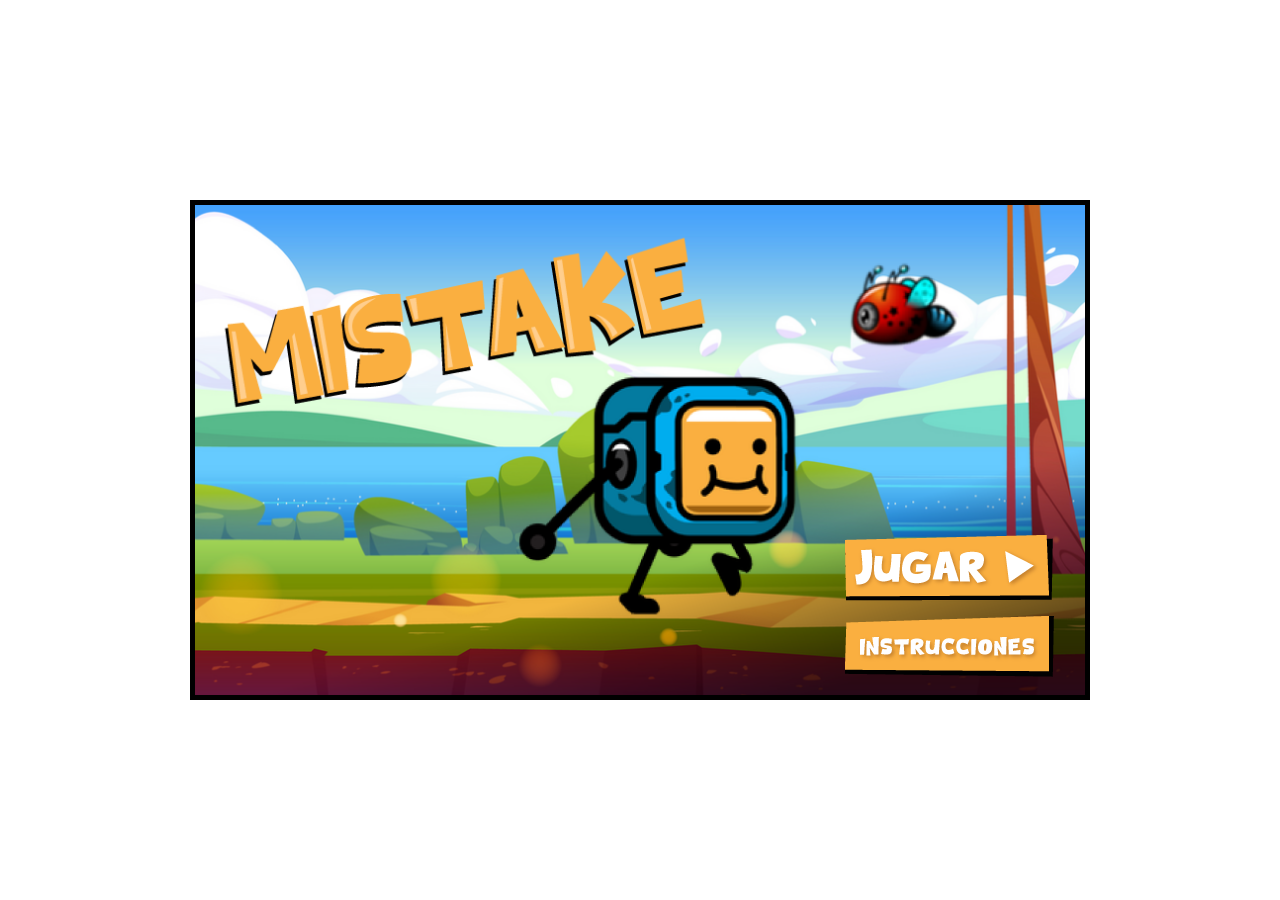
<file: index.html>
<!DOCTYPE html>
<html lang="en">
<head>
    <meta charset="UTF-8">
    <meta http-equiv="X-UA-Compatible" content="IE=edge">
    <meta name="viewport" content="width=device-width, initial-scale=1.0">
    <link rel="stylesheet" href="style.css">
    <title>Mistake</title>
</head>
<body>
    <main>
        <div class="container_index">
            <a href="./game.html" type="button" class="btn-play"><img src="./Assets/buttom-jugar.png" alt="buttom-play"></a>
            <a href="./instruction.html" type="button" class="btn-instruction"><img src="./Assets/buttom-instrucciones.png" alt="buttom-instruction"></a>
        </div>
    </main>
</body>
</html>
</file>
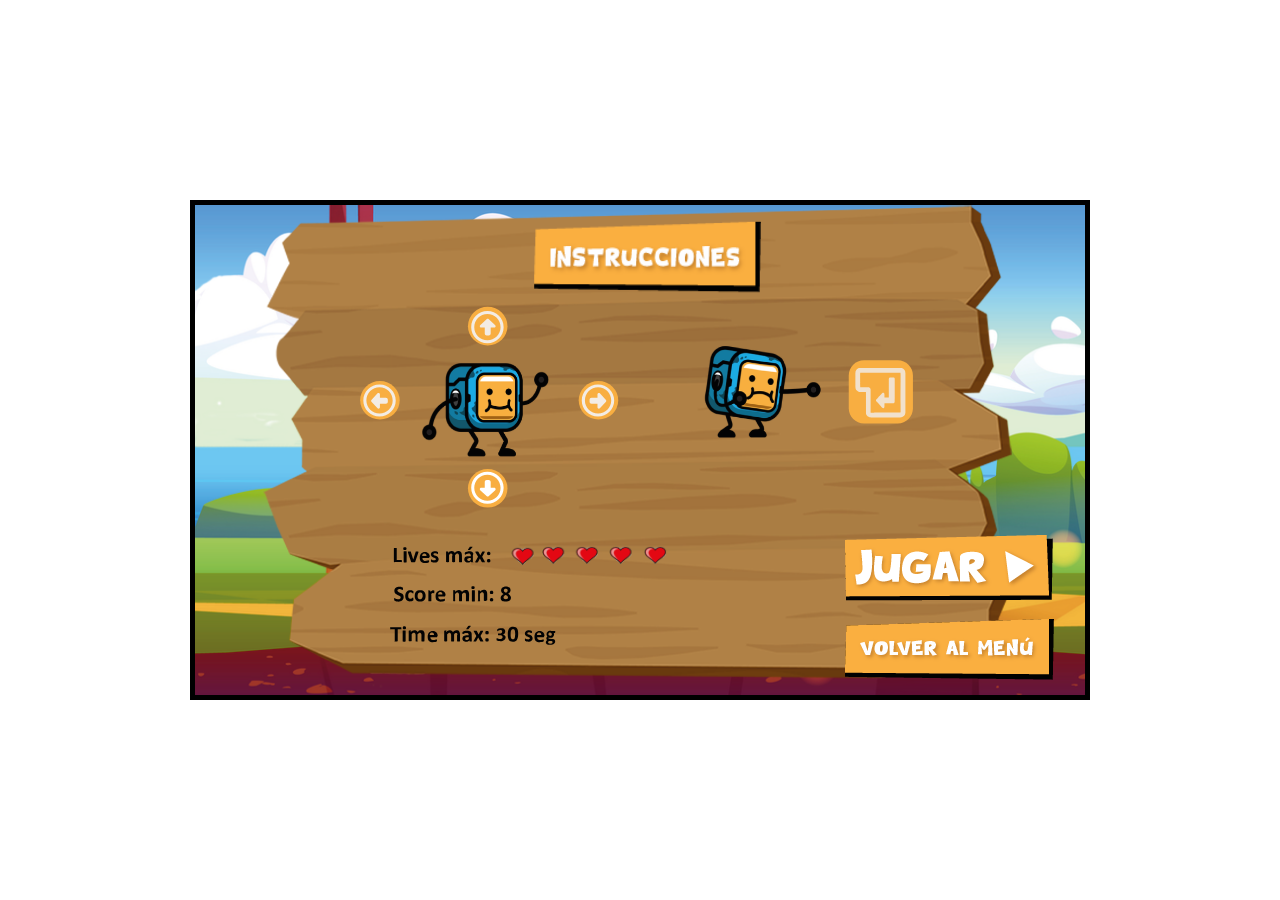
<file: instruction.html>
<!DOCTYPE html>
<html lang="en">

<head>
    <meta charset="UTF-8">
    <meta name="viewport" content="width=device-width, initial-scale=1.0">
    <link rel="stylesheet" href="./style.css">
    <title>Mistake</title>
</head>

<body>
    <main>
        <div class="container_instruction">
            <a href="./game.html" type="button" class="btn-play"><img src="./Assets/buttom-jugar.png" alt="buttom-play"></a>
            <a href="./index.html" type="button" class="btn-back"><img src="./Assets/buttom-volver.png" alt="buttom-back"></a>
        </div>
    </main>
</body>
</html>
</file>
<file: style.css>
* {
    margin: 0;
    padding: 0;
    box-sizing: border-box;
}

#canvas1 {
    position: absolute;
    top: 50%;
    left: 50%;
    transform: translate(-50%, -50%);
    border: 5px solid black;
    max-width: 100%;
    max-height: 100%;
}

.container_index {
    background-image: url(./Assets/fondo-index.png);
    background-size: cover;
    position: absolute;
    top: 50%;
    left: 50%;
    transform: translate(-50%, -50%);
    border: 5px solid black;
    width: 900px;
    height: 500px;
}

.container_instruction {
    background-image: url(./Assets/fondo-instrucciones.svg);
    background-size: cover;
    position:absolute;
    top: 50%;
    left: 50%;
    transform: translate(-50%, -50%);
    border: 5px solid black;
    width: 900px;
    height: 500px;
}
.btn-play{
    display: flex;
    margin-top: 330px;
    margin-left: 650px;
}
.btn-instruction{
    display: flex;
    margin-left: 650px;
    margin-top: 15px;
}
.btn-back{
    display: flex;
    margin-left: 650px;
    margin-top: 18px;
}

.btn_back {
    width: 200px;
    height: 60px;
    top: 0px;
    background-color: #fc54b3;
    font-size: 20px;
    font-family: "Calibri";
    border-radius: 5px;
}

.swal2-title {
    font-family: "Calibri";
    font-size: 25px !important;
    color: black !important;
}

.swal2-html-container {
    font-family: "calibri";
    font-size: 20px !important;
    color: rgb(53, 51, 51) !important;
}

body.swal2-shown>[aria-hidden="true"] {
    transition: 0.1s filter;
    filter: blur(10px);
}

#player,
#layer1,
#layer2,
#layer3,
#layer4,
#layer5,
#enemy_fly,
#enemy_soldier,
#fire,
#lives {
    display: none;
}
</file>
